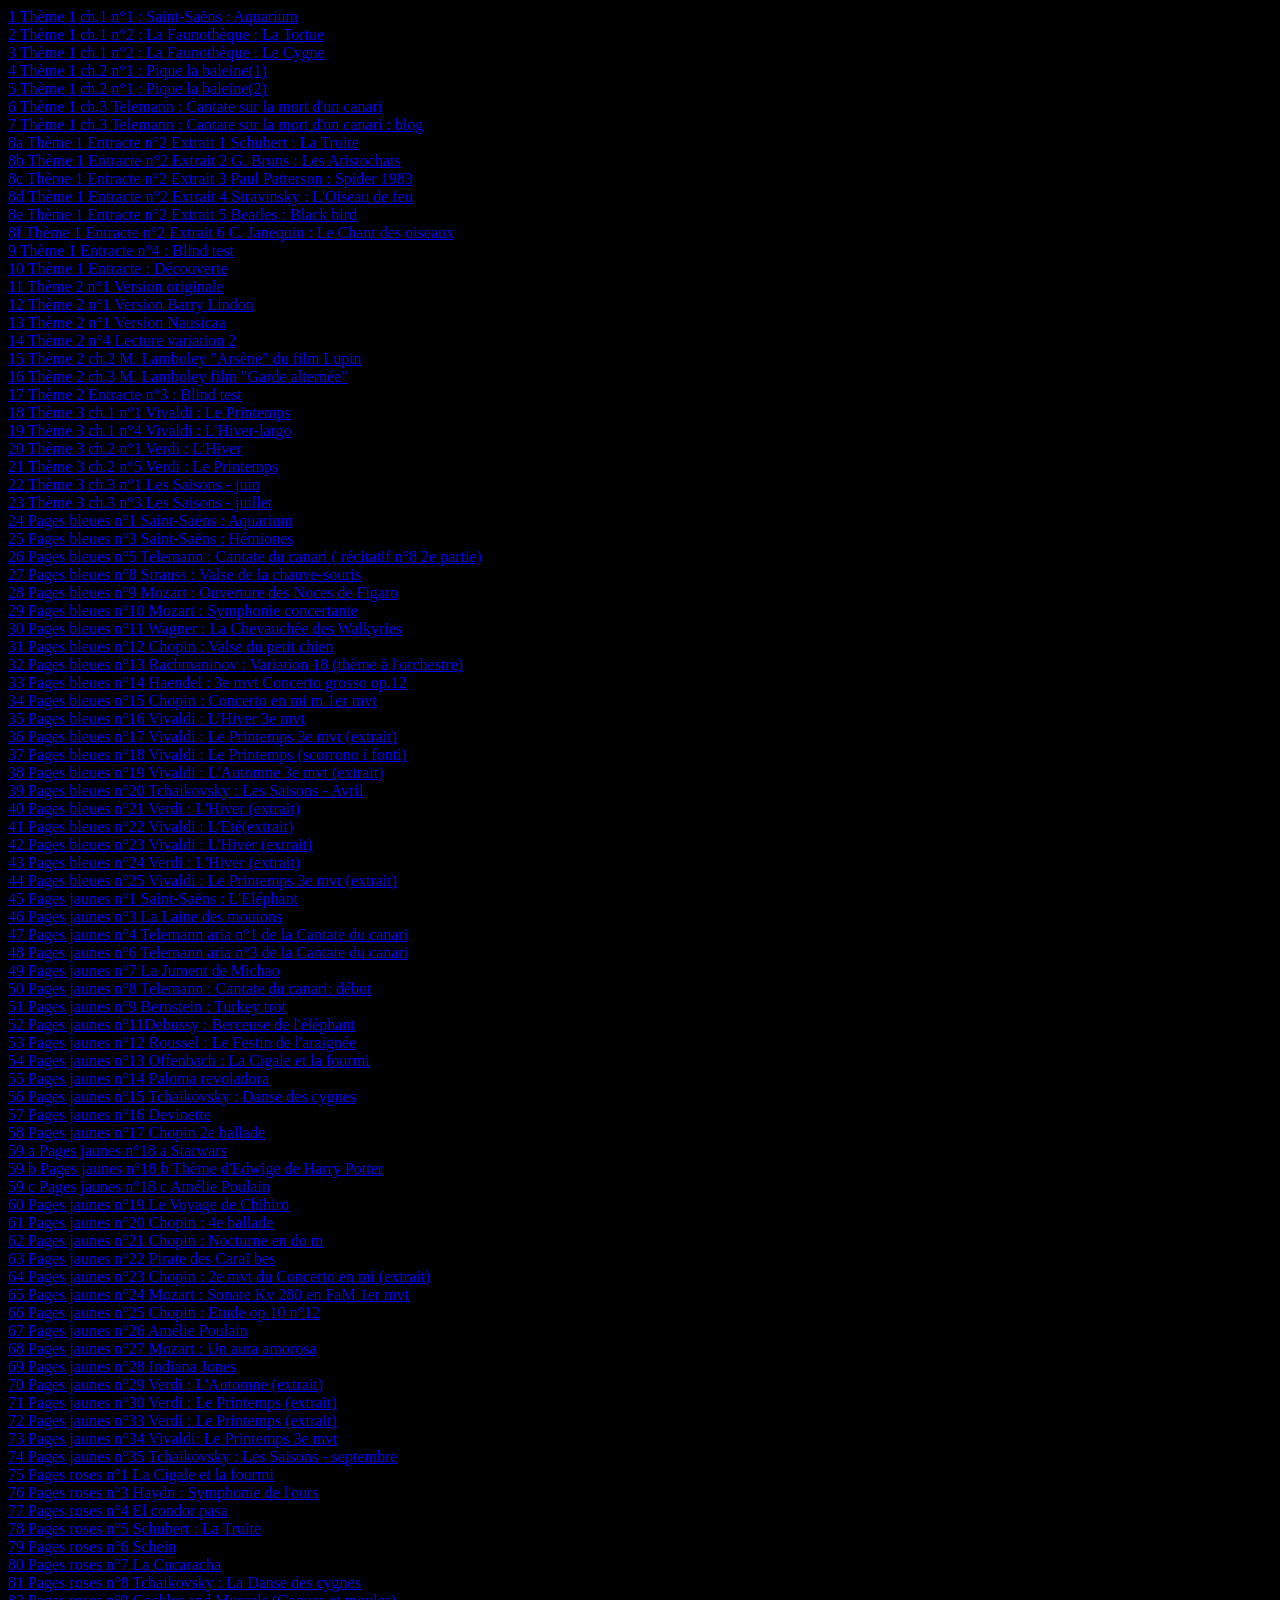
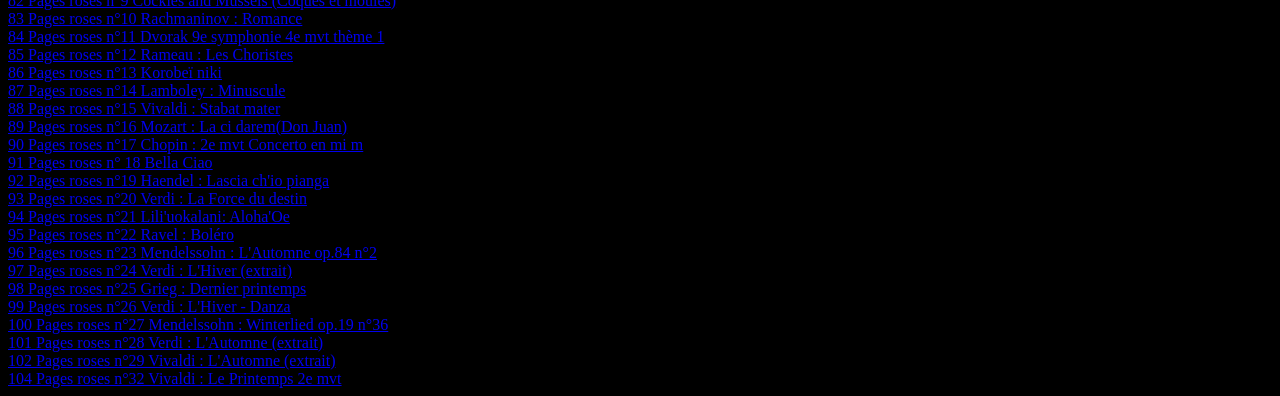
<file: index.html>
<body style="background-color: black">
<a href="https://youtu.be/HLxU5CrssTc?t=1">1 Thème 1 ch.1 n°1 : Saint-Saëns : Aquarium</a></br>
<a href="https://youtu.be/R6FoTy2fdJQ">2 Thème 1 ch.1 n°2 : La Faunothèque : La Tortue</a></br>
<a href="https://www.youtube.com/watch?v=5xsHIOl5L7g">3 Thème 1 ch.1 n°2 : La Faunothèque : Le Cygne</a></br>
<a href="https://youtu.be/lyi3oyhyC5k?t=1">4 Thème 1 ch.2 n°1 : Pique la baleine(1)</a></br>
<a href="https://youtu.be/HTF6L8LmpHw">5 Thème 1 ch.2 n°1 : Pique la baleine(2)</a></br>
<a href="https://youtube.com/clip/UgkxH2Z6J7EB78H4yu5o_6Py8NsqfN5Aoo9Q?si=M5MB__Huu-G0I3vq">6 Thème 1 ch.3 Telemann : Cantate sur la mort d'un canari</a></br>
<a href="https://jmomusique.blog/tag/georg-philipp-telemann/">7 Thème 1 ch.3 Telemann : Cantate sur la mort d'un canari : blog</a></br>
<a href="https://youtu.be/wkI4EWZ7_jM?t=1516">8a Thème 1 Entracte n°2 Extrait 1 Schubert : La Truite</a></br>
<a href="https://youtu.be/_IXSKwujXdw">8b Thème 1 Entracte n°2 Extrait 2 G. Bruns : Les Aristochats</a></br>
<a href="https://youtu.be/BSK-uopLdBg">8c Thème 1 Entracte n°2 Extrait 3 Paul Patterson : Spider 1983</a></br>
<a href="https://youtu.be/hANdWg3OCN0?t=1207">8d Thème 1 Entracte n°2 Extrait 4 Stravinsky : L'Oiseau de feu</a></br>
<a href="https://youtu.be/JiL5JpUtjqY?t=6">8e Thème 1 Entracte n°2 Extrait 5 Beatles : Black bird</a></br>
<a href="https://youtu.be/ceS9-RUpzXQ">8f Thème 1 Entracte n°2 Extrait 6 C. Janequin : Le Chant des oiseaux</a></br>
<a href="https://youtu.be/JPBGCcNWlAg">9 Thème 1 Entracte n°4 : Blind test</a></br>
<a href="https://youtu.be/YlgxDjO18BA">10 Thème 1 Entracte : Découverte</a></br>
<a href="https://youtube.com/clip/UgkxDTL85LuhijgHWitVJXGUMpkS1g7bEeRO?si=sq7qRmdh7YYU0Sxq">11 Thème 2 n°1 Version originale</a></br>
<a href="https://youtu.be/vW2RvrN_mR4">12 Thème 2 n°1 Version Barry Lindon</a></br>
<a href="https://youtube.com/clip/Ugkx1mwHcf-FISlxZvB9_1p1cZ_Q2kwBOuQc?si=gKbaDcRbfQ3mPZXB">13 Thème 2 n°1 Version Nausicaa</a></br>
<a href="https://youtube.com/clip/UgkxAuvbxdNsnoYLKvRYJCzwj8v1RDMV_Clk?si=a2-hyw5dEPC4zsQG">14 Thème 2 n°4 Lecture variation 2</a></br>
<a href="https://youtu.be/LqLISfd8s1M?t=1">15 Thème 2 ch.2 M. Lamboley "Arsène" du film Lupin</a></br>
<a href="https://youtu.be/1b58PV9mOwU">16 Thème 2 ch.3 M. Lamboley film "Garde alternée"</a></br>
<a href="https://youtu.be/nmmKBRwp7Fc">17 Thème 2 Entracte n°3 : Blind test</a></br>
<a href="https://youtube.com/clip/UgkxzP5avlA0-keTWoYhuRgNfi0AaIIqT1N0?si=LDr95m0OC-Qk4kWp">18 Thème 3 ch.1 n°1 Vivaldi : Le Printemps</a></br>
<a href="https://youtu.be/5byRwQON1LE">19 Thème 3 ch.1 n°4 Vivaldi : L'Hiver-largo</a></br>
<a href="https://youtube.com/clip/Ugkx1DYaU9Tyo8qw9YBAljPQtPABRyBhqqO0?si=e8g1kamj9u_bHJXc">20 Thème 3 ch.2 n°1 Verdi : L'Hiver</a></br>
<a href="https://youtu.be/D76FzS5h4n8?si=qw5ZP2EBvPf7QQmc&t=458">21 Thème 3 ch.2 n°5 Verdi : Le Printemps</a></br>
<a href="https://youtu.be/KVw59ej6yQk">22 Thème 3 ch.3 n°1 Les Saisons - juin</a></br>
<a href="https://youtu.be/Lp5Pu9nAQQg">23 Thème 3 ch.3 n°3 Les Saisons - juillet</a></br>
<a href="https://youtu.be/HLxU5CrssTc?t=1">24 Pages bleues n°1 Saint-Saëns : Aquarium</a></br>
<a href="https://youtu.be/GH8roLG4hbU">25 Pages bleues n°3 Saint-Saëns : Hémiones</a></br>
<a href="https://youtube.com/clip/UgkxgRH3Iks_SIjM-NIfl3yG6mH7uYZF2m4r?si=e7xpqyuz2qug5Y8t">26 Pages bleues n°5 Telemann : Cantate du canari ( récitatif n°8 2e partie)</a></br>
<a href="https://youtube.com/clip/UgkxAxQzr4q26MLUP9oZNwfoF0lFG5iq6-ph?si=Qn_DgENotiMfnLU-">27 Pages bleues n°8 Strauss : Valse de la chauve-souris</a></br>
<a href="https://youtube.com/clip/UgkxZ_I-6ktFuph1jxyCUi6z4TDJGmjrOoo5?si=POMESBDKzuS0NFXg">28 Pages bleues n°9 Mozart : Ouverture des Noces de Figaro</a></br>
<a href="https://youtube.com/clip/UgkxaH6qLetiqBwkYFkj_kzM1wwP88Wm28_N?si=snbcxsR3aRuam33Z">29 Pages bleues n°10 Mozart : Symphonie concertante</a></br>
<a href="https://youtube.com/clip/Ugkxeuo8qdl0ngNdWxS5eMvCiTbWCdvW5f6e?si=2A8WQin--KD7urwO">30 Pages bleues n°11 Wagner : La Chevauchée des Walkyries</a></br>
<a href="https://youtu.be/ToeH-sSM_Ik">31 Pages bleues n°12 Chopin : Valse du petit chien</a></br>
<a href="https://youtube.com/clip/UgkxIEwzTV05aU5vj0pb974KA3r5yNXznPbS?si=igziKtkHaAHeeegl">32 Pages bleues n°13 Rachmaninov : Variation 18 (thème à l'orchestre)</a></br>
<a href="https://youtu.be/VLWS0gMln1M?t=274">33 Pages bleues n°14 Haendel : 3e mvt Concerto grosso op.12</a></br>
<a href="https://youtube.com/clip/Ugkxp5l4aj2_a_lEPoxE_BJjQwp7U1d-79Zb?si=8W46SY_DWYXpysy4">34 Pages bleues n°15 Chopin : Concerto en mi m 1er mvt</a></br>
<a href="https://youtube.com/clip/UgkxJoD3foqF_Kf04wrOANvh1m3PQQ8kuZ0X?si=6X_ssdTqQdcIlpIM">35 Pages bleues n°16 Vivaldi : L'Hiver 3e mvt</a></br>
<a href="https://youtube.com/clip/Ugkx1oCbhZ9c58vHMjt2vO-XNDIx5vXQKn2_?si=wY6G3qZ0eWUp1OuM">36 Pages bleues n°17 Vivaldi : Le Printemps 3e mvt (extrait)</a></br>
<a href="https://youtube.com/clip/UgkxuVb6BZEUdDnVb1GjT4chRgRZ6qUBjnQ9?si=3pb_0P3YF7vBms57">37 Pages bleues n°18 Vivaldi : Le Printemps (scorrono i fonti)</a></br>
<a href="https://youtube.com/clip/Ugkx1K4rnJtkjAJ_Rvqfu0kIG1WQO8YA_VcU?si=DoG5aqfm4JprBS6a">38 Pages bleues n°19 Vivaldi : L'Automne 3e mvt (extrait)</a></br>
<a href="https://youtube.com/clip/UgkxSf2l_5VkEJHg_OPEeb-AGk9G8L5q5RXf?si=qASarzt7OfATgJir">39 Pages bleues n°20 Tchaikovsky : Les Saisons - Avril</a></br>
<a href="https://youtube.com/clip/UgkxofB1bQgBdYi6EMz_FhTXPkSOThTjRKHL?si=sF-ED1XhyvG4-THW">40 Pages bleues n°21 Verdi : L'Hiver (extrait)</a></br>
<a href="https://youtube.com/clip/UgkxgpE-g7MSlkRX-z3AjOALGQrwj5ydcG0V?si=4J8N1v3xJIk02u5z">41 Pages bleues n°22 Vivaldi : L'Eté(extrait)</a></br>
<a href="https://youtube.com/clip/UgkxfIAKoJ_CGkGTuPz-xiy9F50dbJEH1JCO?si=r2thPTc0rueF-1t9">42 Pages bleues n°23 Vivaldi : L'Hiver (extrait)</a></br>
<a href="https://youtube.com/clip/Ugkx2cDy_0DaqG3LrpwVouFWtyCGUFCBkyAM?si=r0adG-o-j8pw4DlN">43 Pages bleues n°24 Verdi : L'Hiver (extrait)</a></br>
<a href="https://youtube.com/clip/Ugkx-J1C8LbMzyNnxqHvMTXeC85jXdv_MbjI?si=oVHP4oxJ5M4cVweX">44 Pages bleues n°25 Vivaldi : Le Printemps 3e mvt (extrait)</a></br>
<a href="https://youtu.be/ug8hCAyBaqg">45 Pages jaunes n°1 Saint-Saëns : L'Eléphant</a></br>
<a href="https://youtu.be/m5jHyHAq_uM?t=12">46 Pages jaunes n°3 La Laine des moutons</a></br>
<a href="https://youtu.be/8_cmueY7A90?t=22">47 Pages jaunes n°4 Telemann aria n°1 de la Cantate du canari</a></br>
<a href="https://youtu.be/8_cmueY7A90?t=321">48 Pages jaunes n°6 Telemann aria n°3 de la Cantate du canari</a></br>
<a href="https://youtube.com/clip/UgkxswL7mLstDdR2kWOg9NEgsHecBAndOz29?si=8xwuP9UGRv6Ts20G">49 Pages jaunes n°7 La Jument de Michao</a></br>
<a href="https://youtube.com/clip/UgkxhGnlTFP6tiLuuJUceGfm-RHXVjGY_9n2?si=3cDS-LZh4w3FRGXa">50 Pages jaunes n°8 Telemann : Cantate du canari: début</a></br>
<a href="https://youtu.be/lgLw2Xv4rLE">51 Pages jaunes n°9 Bernstein : Turkey trot</a></br>
<a href="https://youtu.be/UDw42hRRH2I?t=184">52 Pages jaunes n°11Debussy : Berceuse de l'éléphant</a></br>
<a href="https://youtube.com/clip/Ugkx-KABWkWR_WJLtAT28olL57r2hcumIfTb?si=vQDNV5zPv6E1_0Ve">53 Pages jaunes n°12 Roussel : Le Festin de l'araignée</a></br>
<a href="https://youtube.com/clip/UgkxrO-V2MDcbutLB10Qexk9N46vFtukEore?si=e-PhCW-I4bkICeFW">54 Pages jaunes n°13 Offenbach : La Cigale et la fourmi</a></br>
<a href="https://youtube.com/clip/UgkxN0e_odfrObUxojyPnUGOb0jRoGmPpwc_?si=UM0CJ-NnsqN3JUb1">55 Pages jaunes n°14 Paloma revoladora</a></br>
<a href="https://youtu.be/H0izH7eJzmA?si=W5h91R52koZp1KGo">56 Pages jaunes n°15 Tchaikovsky : Danse des cygnes</a></br>
<a href="https://youtu.be/_IXSKwujXdw">57 Pages jaunes n°16 Devinette</a></br>
<a href="https://youtube.com/clip/UgkxoMjCDf4aWqT1FVxLNb5aUAwC0JrhEzBu?si=CXWOyjc1CFnSAOp3">58 Pages jaunes n°17 Chopin 2e ballade</a></br>
<a href="https://youtube.com/clip/Ugkx_r8KS1U9ZzJtsPhQRS_Q7p_HyR2R3Lff?si=X0A_mj_lfpgbxo4e">59 a Pages jaunes n°18 a Starwars</a></br>
<a href="https://youtube.com/clip/UgkxP5_rut5ofGNE33baMimQD2V4oNbci3bV?si=cIPwaB49Pg6Qr701">59 b Pages jaunes n°18 b Thème d'Edwige de Harry Potter</a></br>
<a href="https://youtube.com/clip/UgkxFRikIzdqn4OFEU5m05yI4CRbAcKko-5X?si=GCUw7k5n32fOnZMg">59 c Pages jaunes n°18 c Amélie Poulain</a></br>
<a href="https://youtube.com/clip/UgkxHUykvAedQzHCpAFBU2s2T_QR7-CNQa5L?si=0dv3J7OeK57C17XK">60 Pages jaunes n°19 Le Voyage de Chihiro</a></br>
<a href="https://youtube.com/clip/UgkxUXA7Lk2EQoXTl7g-bPwaNu-AunvhzJaO?si=3eEWcslgyupZ8CGc">61 Pages jaunes n°20 Chopin : 4e ballade</a></br>
<a href="https://youtube.com/clip/UgkxCsreSFFos2Vz83EB4lhdi0-BiecAPDJ0?si=nLXw9uaNFwklGWE9">62 Pages jaunes n°21 Chopin : Nocturne en do m</a></br>
<a href="https://youtu.be/zcQmM0HjMH8?t=5">63 Pages jaunes n°22 Pirate des Caraï bes</a></br>
<a href="https://youtube.com/clip/UgkxiwLXWhyjmJIB5d3u69ophiE3gaC0uNzD?si=EG72ydC-g8FQ7HSz">64 Pages jaunes n°23 Chopin : 2e mvt du Concerto en mi (extrait)</a></br>
<a href="https://youtube.com/clip/Ugkx1XODQXP8ODpYv77TMaFhExx8nuWAsbmz?si=EgeRNS4cXr-bJKJp">65 Pages jaunes n°24 Mozart : Sonate Kv 280 en FaM 1er mvt</a></br>
<a href="https://youtube.com/clip/UgkxBpApmNselAFbJVzA61mOEZUDGnTAumbW?si=J-Jdl56c6_yY4ZzD">66 Pages jaunes n°25 Chopin : Etude op.10 n°12</a></br>
<a href="https://youtu.be/07xTvC5a9YQ">67 Pages jaunes n°26 Amélie Poulain</a></br>
<a href="https://youtu.be/ueM6L6IlY2I">68 Pages jaunes n°27 Mozart : Un aura amorosa</a></br>
<a href="https://youtu.be/-bTpp8PQSog?t=6">69 Pages jaunes n°28 Indiana Jones</a></br>
<a href="https://youtube.com/clip/UgkxIeKU32uKJAsg774mPsDCsW4GzQSDw1WX?si=fdYrzmZO14u2iQIv">70 Pages jaunes n°29 Verdi : L'Automne (extrait)</a></br>
<a href="https://youtube.com/clip/UgkxhM1zLMVYBR6Ukvb2yxtG9rQl-6nDvIA-?si=WDqmMThzWFMcGj9J">71 Pages jaunes n°30 Verdi : Le Printemps (extrait)</a></br>
<a href="https://youtube.com/clip/UgkxUDmvyYOF3yRxVsXD3QFJQeutpzdQgdVg?si=CZjN8JvHAjwf8vni">72 Pages jaunes n°33 Verdi : Le Printemps (extrait)</a></br>
<a href="https://youtube.com/clip/UgkxcH_wqV4e6As6xct8TyNmqgKqaZI-9bq0?si=k7Zt_8W8HezU_DL0">73 Pages jaunes n°34 Vivaldi: Le Printemps 3e mvt</a></br>
<a href="https://youtube.com/clip/Ugkx-bDJz4JkUkwrbDLCxDhkIZuyzBZVyZJ-?si=A3k0gAkxOGE6VoGX">74 Pages jaunes n°35 Tchaikovsky : Les Saisons - septembre</a></br>
<a href="https://www.youtube.com/watch?v=OMQhZSGJ8pA">75 Pages roses n°1 La Cigale et la fourmi</a></br>
<a href="https://youtube.com/clip/Ugkx2krX-ZGnx22gk8KC6TdikM0rlh0T2fhi?si=JdBVtrnKI9LBJf6P">76 Pages roses n°3 Haydn : Symphonie de l'ours</a></br>
<a href="https://youtu.be/EYZM4CkhRtw?t=68">77 Pages roses n°4 El condor pasa</a></br>
<a href="https://www.youtube.com/watch?v=5iwBgmjc6NY">78 Pages roses n°5 Schubert : La Truite</a></br>
<a href="https://www.youtube.com/watch?v=xoEuUUWVO-g">79 Pages roses n°6 Schein</a></br>
<a href="https://youtu.be/ZB4PfwUxPXQ?t=6">80 Pages roses n°7 La Cucaracha</a></br>
<a href="https://youtube.com/clip/Ugkx-A9gIqCj7r6nzMciXWZFjoFHO_16B50A?si=ImvXQsvKzxsVUTYu">81 Pages roses n°8 Tchaikovsky : La Danse des cygnes</a></br>
<a href="https://youtube.com/clip/UgkxiqOs38YGzDsj9HKlq1a9KovegEfDWLnA?si=MgkXO0vnV_oH3dKh">82 Pages roses n°9 Cockles and Mussels (Coques et moules)</a></br>
<a href="https://www.youtube.com/watch?v=mzsrMwmsTHg">83 Pages roses n°10 Rachmaninov : Romance</a></br>
<a href="https://youtube.com/clip/UgkxT0h036XrJ5I60moXf87NKpBCkVuUvCf6?si=6Rl7pC0wALIxHug8">84 Pages roses n°11 Dvorak 9e symphonie 4e mvt thème 1</a></br>
<a href="https://youtu.be/0gr7vqiBu1o?t=17">85 Pages roses n°12 Rameau : Les Choristes</a></br>
<a href="https://www.youtube.com/watch?v=hL7vnuO9yEk">86 Pages roses n°13 Korobeï niki</a></br>
<a href="https://youtube.com/clip/Ugkxz_DeJ-08J24a38j-r-1a7m8BbvnnfEjg?si=R_cwDUFYZt76UR5D">87 Pages roses n°14 Lamboley : Minuscule</a></br>
<a href="https://www.youtube.com/watch?v=rHEk4fhoLGY">88 Pages roses n°15 Vivaldi : Stabat mater</a></br>
<a href="https://www.youtube.com/watch?v=X3rPMgySAVU">89 Pages roses n°16 Mozart : La ci darem(Don Juan)</a></br>
<a href="https://youtube.com/clip/UgkxMA8PtgO6fkj7N0o1ATYqY-k2bHygosoT?si=t2nQU2-ByNaNhcBF">90 Pages roses n°17 Chopin : 2e mvt Concerto en mi m</a></br>
<a href="https://youtu.be/Xm-hdblSa9E">91 Pages roses n° 18 Bella Ciao</a></br>
<a href="https://www.youtube.com/watch?v=zLeIcCgS-eY">92 Pages roses n°19 Haendel : Lascia ch'io pianga</a></br>
<a href="https://youtube.com/clip/UgkxEStQSDB3NOCPjdMiR3JyF9dE18rpTP69?si=392lufQ1ZZ3_kKzU">93 Pages roses n°20 Verdi : La Force du destin</a></br>
<a href="https://www.youtube.com/watch?v=ytOTdct2kgw">94 Pages roses n°21 Lili'uokalani: Aloha'Oe</a></br>
<a href="https://youtube.com/clip/Ugkx2USqK884lmBHeHVhD9KLhWVdp8VyYaHc?si=i2JM5SQ4fcN4pevz">95 Pages roses n°22 Ravel : Boléro</a></br>
<a href="https://www.youtube.com/watch?v=cyQmtxNlaus">96 Pages roses n°23 Mendelssohn : L'Automne op.84 n°2</a></br>
<a href="https://youtube.com/clip/Ugkx24BXg6nQ8FRBhBcYLsjJmR0ehd-3ALHj?si=hIoVWEd55uE78M6V">97 Pages roses n°24 Verdi : L'Hiver (extrait)</a></br>
<a href="https://www.youtube.com/watch?v=w-zSyzJOxV8">98 Pages roses n°25 Grieg : Dernier printemps</a></br>
<a href="https://youtube.com/clip/Ugkx9o-r0fGUOQM4djsPuAbQfkSn5VnAY-Z8?si=2fO3vubnvmaQZ_8n">99 Pages roses n°26 Verdi : L'Hiver - Danza</a></br>
<a href="https://www.youtube.com/watch?v=5qb2wU1QS8g">100 Pages roses n°27 Mendelssohn : Winterlied op.19 n°36</a></br>
<a href="https://youtube.com/clip/Ugkx4EwHoeEH66d-UFqhpNjwL7nASIY-aKFb?si=k3VbYVfwVTOzq05D">101 Pages roses n°28 Verdi : L'Automne (extrait)</a></br>
<a href="https://youtu.be/YnDLlajMxyo?t=1287">102 Pages roses n°29 Vivaldi : L'Automne (extrait)</a></br>
<a href="https://youtu.be/YnDLlajMxyo?t=210">104 Pages roses n°32 Vivaldi : Le Printemps 2e mvt</a></br>
</body>
</file>
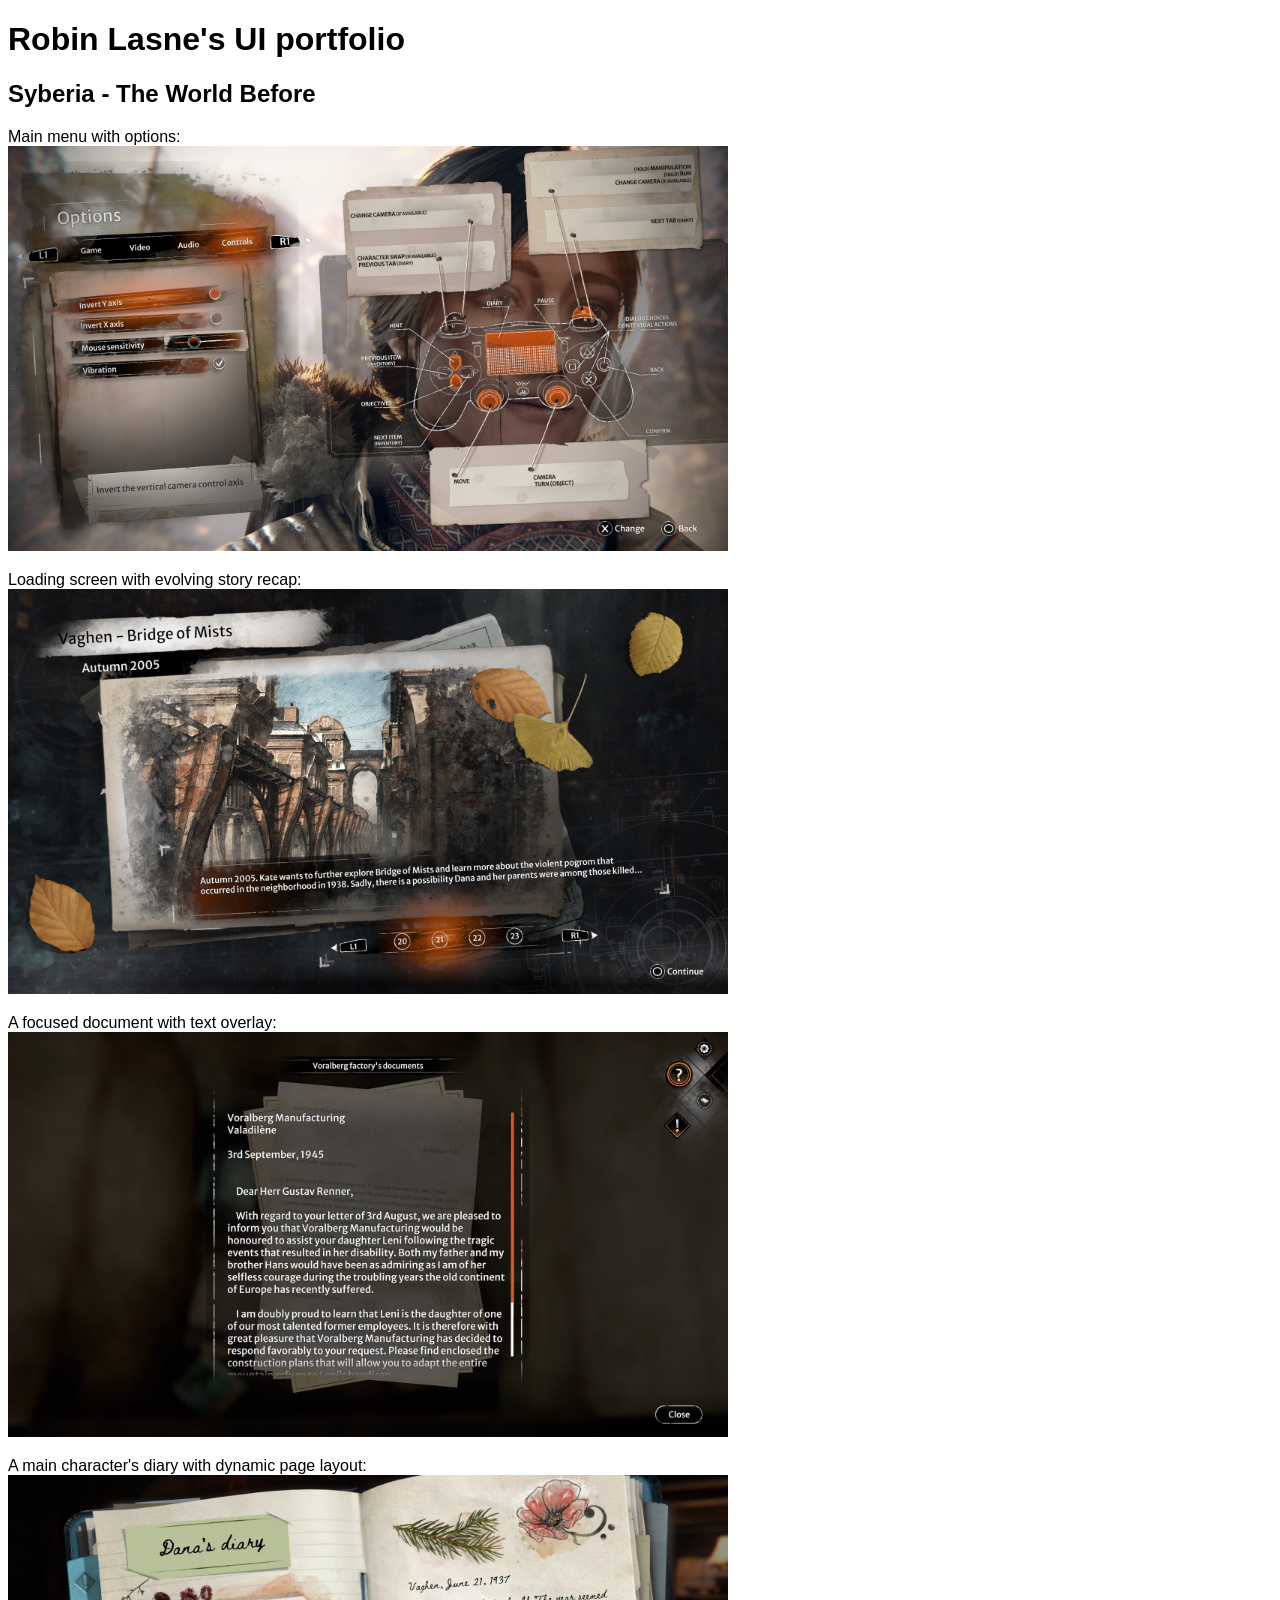
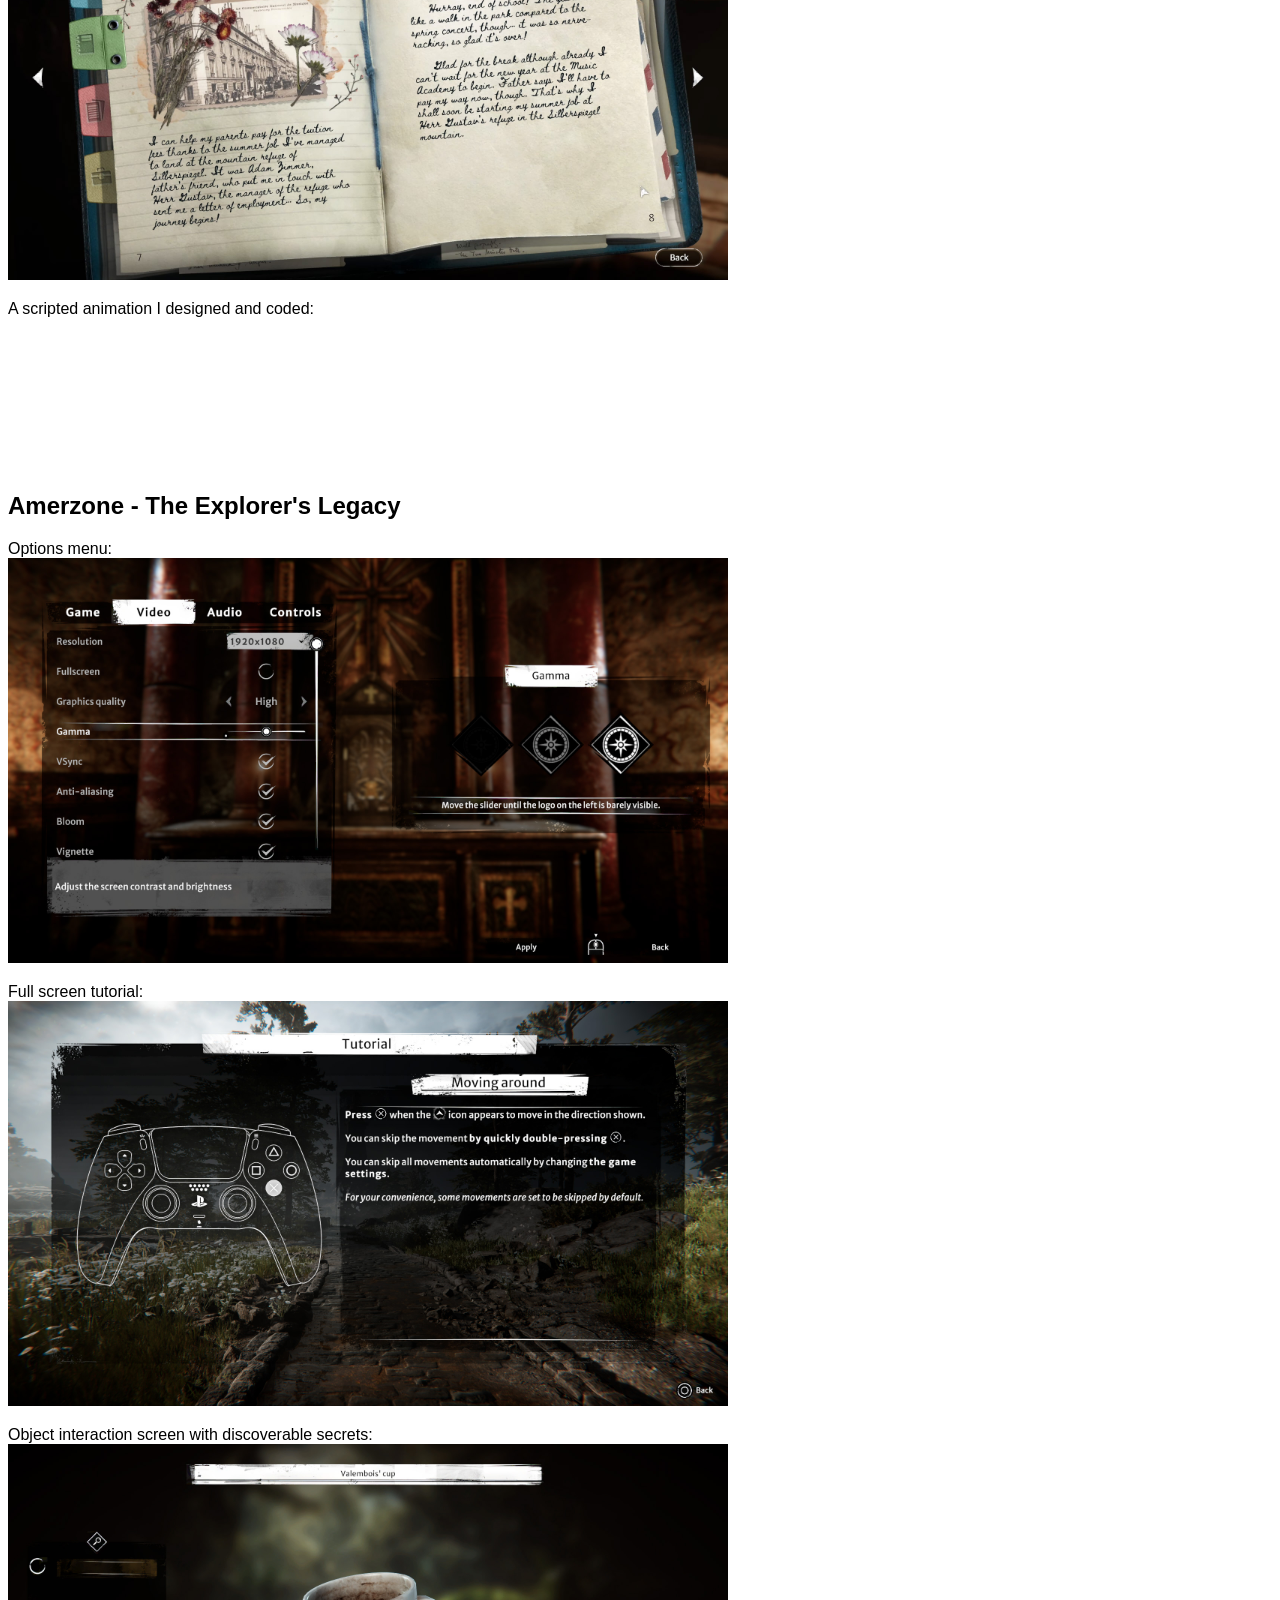
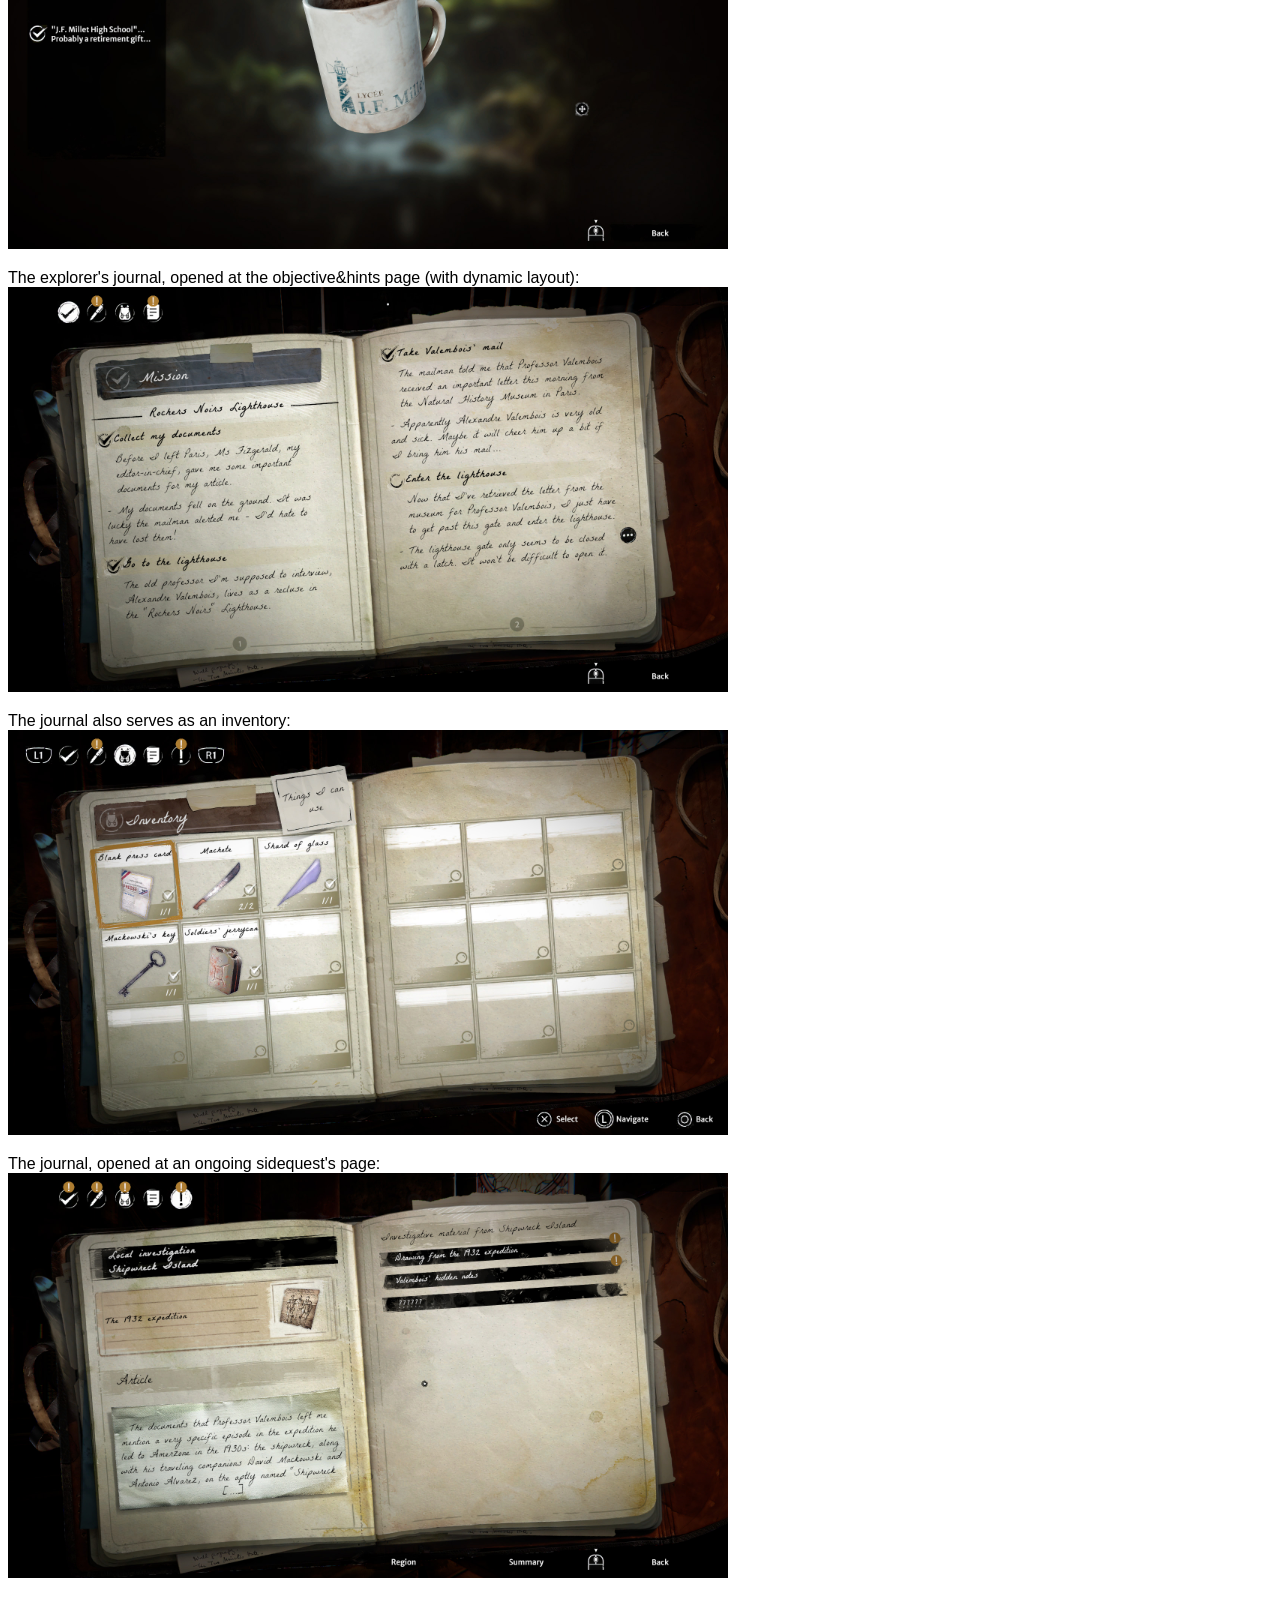
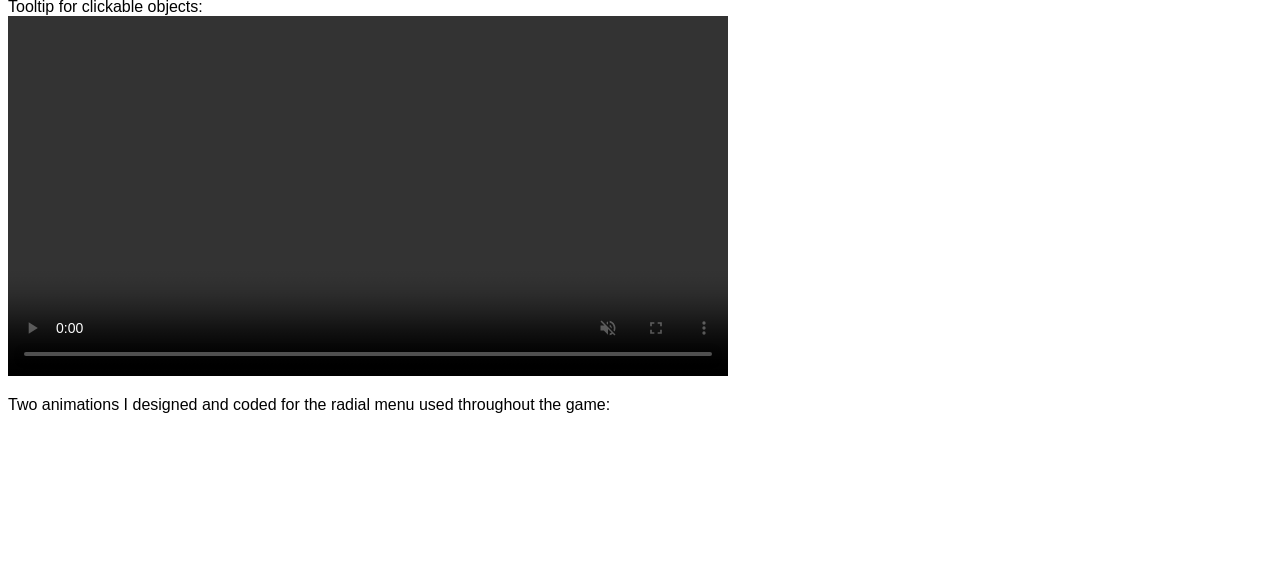
<file: UIwork/index.html>
<!DOCTYPE html>
<html>
<head>
	<meta charset="utf-8">
	<meta name="viewport" content="width=device-width, initial-scale=1">
	<title>Robin Lasne's UI portfolio</title>
	<link rel="stylesheet" href="styles.css">
</head>
<body>
	<h1>Robin Lasne's UI portfolio</h1>
	<h2>Syberia - The World Before</h2>
	<p>Main menu with options:</p>
	<a target="_blank" href="media/mainMenu.jpg"><img width=720 src="media/mainMenu.jpg"></a>
	<p>Loading screen with evolving story recap:</p>	
	<a target="_blank" href="media/loading.jpg"><img width=720 src="media/loading.jpg"></a>
	<p>A focused document with text overlay:</p>
	<a target="_blank" href="media/Syberia-Read.jpg"><img width=720 src="media/Syberia-Read.jpg"></a>
	<p>A main character's diary with dynamic page layout:</p>
	<a target="_blank" href="media/DanaJournal.jpg"><img width=720 src="media/DanaJournal.jpg"></a>
	<p>A scripted animation I designed and coded:</p>
	<video autoplay loop muted><source src="media/timeswap.mp4" type="video/mp4"></video>
	<h2>Amerzone - The Explorer's Legacy</h2>
	<p>Options menu:</p>
	<a target="_blank" href="media/amz_options.jpg"><img width=720 src="media/amz_options.jpg"></a>
	<p>Full screen tutorial:</p>
	<a target="_blank" href="media/tutorial.jpg"><img width=720 src="media/tutorial.jpg"></a>
	<p>Object interaction screen with discoverable secrets:</p>
	<a target="_blank" href="media/zoomObj.jpg"><img width=720 src="media/zoomObj.jpg"></a>
	<p>The explorer's journal, opened at the objective&hints page (with dynamic layout):</p>
	<a target="_blank" href="media/objectives.jpg"><img width=720 src="media/objectives.jpg"></a>
	<p>The journal also serves as an inventory:</p>
	<a target="_blank" href="media/inventory.jpg"><img width=720 src="media/inventory.jpg"></a>
	<p>The journal, opened at an ongoing sidequest's page:</p>
	<a target="_blank" href="media/investigation.jpg"><img width=720 src="media/investigation.jpg"></a>
	<p>Tooltip for clickable objects:</p>
	<video width=720 autoplay loop muted controls><source src="media/cursor.mp4" type="video/mp4"></video>
	<p>Two animations I designed and coded for the radial menu used throughout the game:</p>
	<video autoplay loop muted><source src="media/radial.mp4" type="video/mp4"></video>
	<video autoplay loop muted><source src="media/inventory.mp4" type="video/mp4"></video>
</body>
</file>
<file: UIwork/styles.css>
body{
	font-family: sans-serif;
}

p{
	margin-bottom:0;
}
</file>
